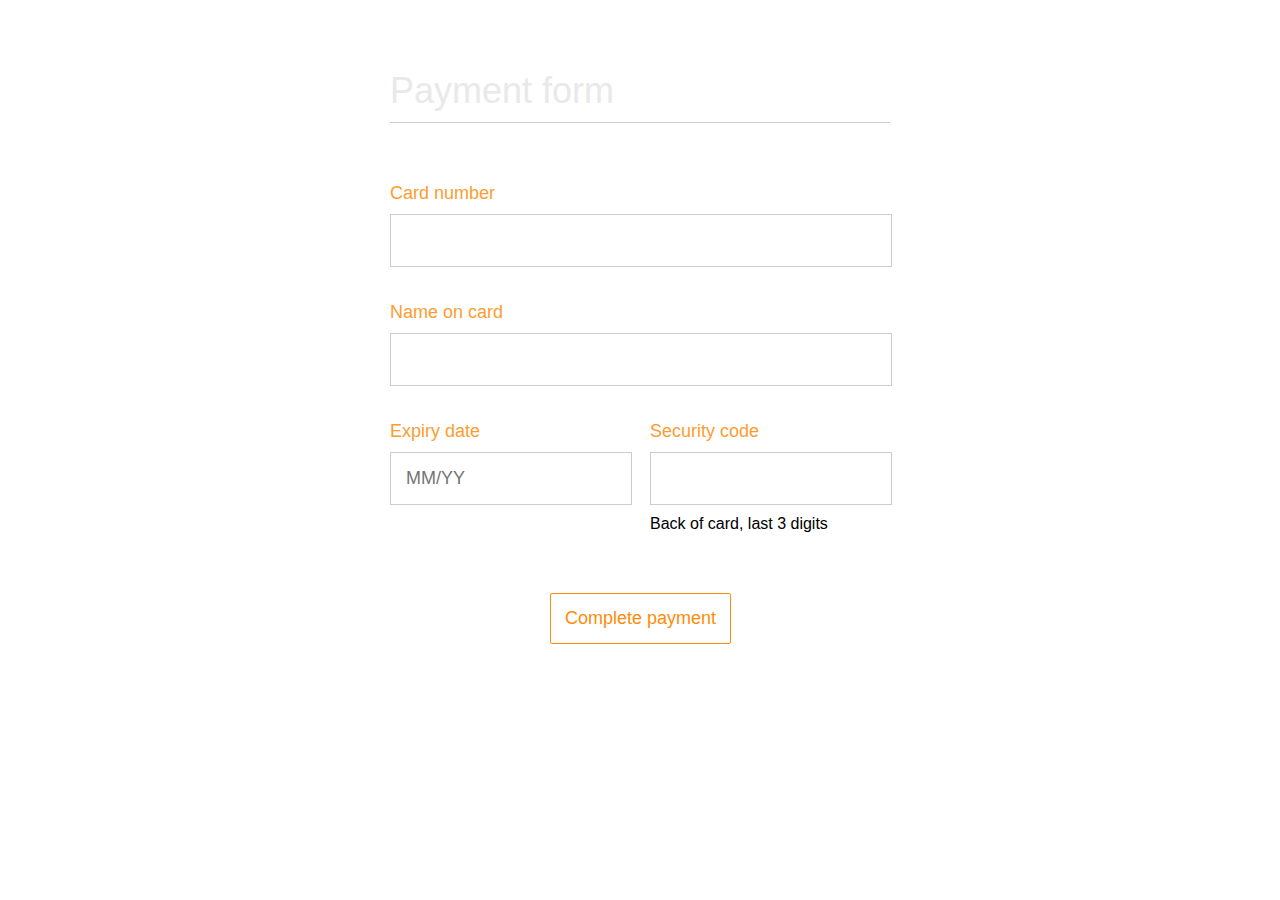
<file: pay.html>
<!DOCTYPE html>
<html lang="en">

  <head>
    <title>Payment form</title>
    <link rel="icon" href="lettre-r.png">
    <meta charset="utf-8">
    <meta http-equiv="X-UA-Compatible" content="IE=edge">
    <meta name="viewport" content="width=device-width, initial-scale=1">
    <link rel="stylesheet" href="pay.css">
    <script src="script.js" defer></script>
  </head>


  <body>
    
    <main>
    
      <form action="#" method="post">

        <h1>Payment form</h1>

        <section>        
          <label for="cc-number">Card number</label>
          <!-- Allow for spaces and for shorter and longer payment card numbers -->
          <input id="cc-number" name="cc-number" inputmode="numeric" autocomplete="cc-number" maxlength="50" pattern="[\d ]{10,30}" required>
        </section>

        <section>        
          <label for="cc-name">Name on card</label>
          <input id="cc-name" name="cc-name" autocomplete="cc-name" maxlength="30" pattern="[\p{L} \-\.]+" required>
        </section>
        
        <section id="cc-exp-csc">      
          <div>
            <label for="cc-exp">Expiry date</label>
            <input id="cc-exp" name="cc-exp" placeholder="MM/YY" maxlength="5" autocomplete="cc-exp" required>
          </div> 
          <div>
            <label for="cc-csc">Security code</label>
            <input id="cc-csc" name="cc-csc" inputmode="numeric" maxlength="3" autocomplete="cc-csc" required>
            <div class="explanation">Back of card, last 3 digits</div>
          </div>
        </section>  


        <button id="complete-payment">Complete payment</button>

      </form>
    
    </main>
    
  </body>
</html>
</file>
<file: pay.css>
:root {
    --small-mobile-font-size: 20px;
    --large-mobile-font-size: 22px;
    --desktop-font-size: 18px;
  }
  
  body {
    font-family: sans-serif;
    font-weight: 500;
    margin: 20px 10px 0 10px;
    
        background-image: url(https://www.soladis.com/wp-content/uploads/2021/01/fond-bleu-degrade.jpg) ;
        background-size: cover;
        background-attachment: fixed;
        margin: 0 130px;
        font-family: 'Open Sans', sans-serif;
        font-size: 16px;
      
      }
  
  
  button {
   
    border-radius: 2px;
    cursor: pointer;
    display: block;
    font-size: 20px; 
    font-size: var(--large-mobile-font-size);
    font-weight: 400;
    padding: 14px; 
background-color: inherit;
	color: #FF8C09;
	border: 1px solid #FF8C09;
	transition: background-color 0.5s, color 0.5s;
	margin-left: 160px;
  }
  
  button:disabled {
    color: #888;
    cursor: default;
  }
  
  button:not(:disabled):hover {
    background-color: #FF8C09;
	color: white;
  }
  
  div.explanation {
    font-size: 14px;
    margin: 10px 0 0 0;
  }
  
  section#cc-exp-csc div:not(:last-child) {
    margin: 0 10px 0 0;
  }
  
  h1 {
    border-bottom: 1px solid #ccc;
    font-size: 28px;
    font-weight: 300;
    margin: 0 0 30px 0;
    padding: 0 0 10px 0;
    color: #e9e9e9;

  }
  
  input {
    border: 1px solid #ccc;
    font-size: 22px; /* fallback */
    font-size: var(--large-mobile-font-size);
    padding: 15px;
    width: 90%; /* fallback */
    width: calc(100% - 30px); /* full width minus padding */
  }
  
  input:not(:focus):invalid,
  input:not(:focus):invalid {
    color: red;
    outline-color: red;
  }
  
  label {
    display: block;
    font-size: 20px;
    font-size: var(--large-mobile-font-size);
    font-weight: 400;
    margin: 0 0 8px 0;
    color: #fc9d31;

  }
  
  main {
    margin: 0 auto;
    max-width: 500px;
  }
  
  p {
    font-size: 19px;
    font-weight: 400;
  }
  
  form section {
    margin: 0 0 15px 0;
    position: relative;
  }
  
  form section:last-of-type {
      margin: 0 0 25px 0;
  }
  
  section#cc-exp-csc {
    display: flex;
    justify-content: space-between;

  }
  
  section#exp-csc select#cc-exp-month {
    margin: 0 10px 0 0;
    width: 67px;
  }
  
  section#exp-csc select#cc-exp-year {
    width: 99px;
  }
  
  select {
    background-color: white;
    border: 1px solid #ccc;
    font-size: var(--mobile-font-size);
    padding: 15px 15px 15px 11px;
    width: 100%; /* don't need to account for padding :/ */
  }
  
  @media (min-width: 400px) {
    body {
      margin: 40px 20px 0 20px;
    }
    button {
      font-size: 20px; /* fallback */
      font-size: var(--large-mobile-font-size);
    }
    div.explanation {
      font-size: 16px;
    }
    h1 {
      font-size: 36px;
      font-weight: 500;
      margin: 0 0 60px 0;
    }
    input {
      font-size: 22px; /* fallback */
      font-size: var(--large-mobile-font-size);
    }
    label {
      font-size: 22px; /* fallback */
      font-size: var(--large-mobile-font-size);
      margin: 0 0 10px 0;
    }
    p {
      font-weight: 300;
    }
    form section {
      margin: 0 0 40px 0;
    }
    form section:last-of-type {
      margin: 0 0 60px 0;
    }
  }
  
  @media (min-width: 500px) {
    body {
      margin: 70px 70px 0 70px;
    }
    button {
      font-size: 18px; /* fallback */
      font-size: var(--desktop-font-size);
    }
    section#cc-exp-csc div:not(:last-child) {
      margin: 0 20px 0 0;
    }
    h1 {
      font-size: 36px;
      font-weight: 100;
    }
    input {
      font-size: 18px; /* fallback */
      font-size: var(--desktop-font-size);
    }
    label {
      font-size: 18px; /* fallback */
      font-size: var(--desktop-font-size);
      margin: 0 0 10px 0;
    }
    form section {
        margin: 0 0 35px 0;   
    }
  }
</file>
